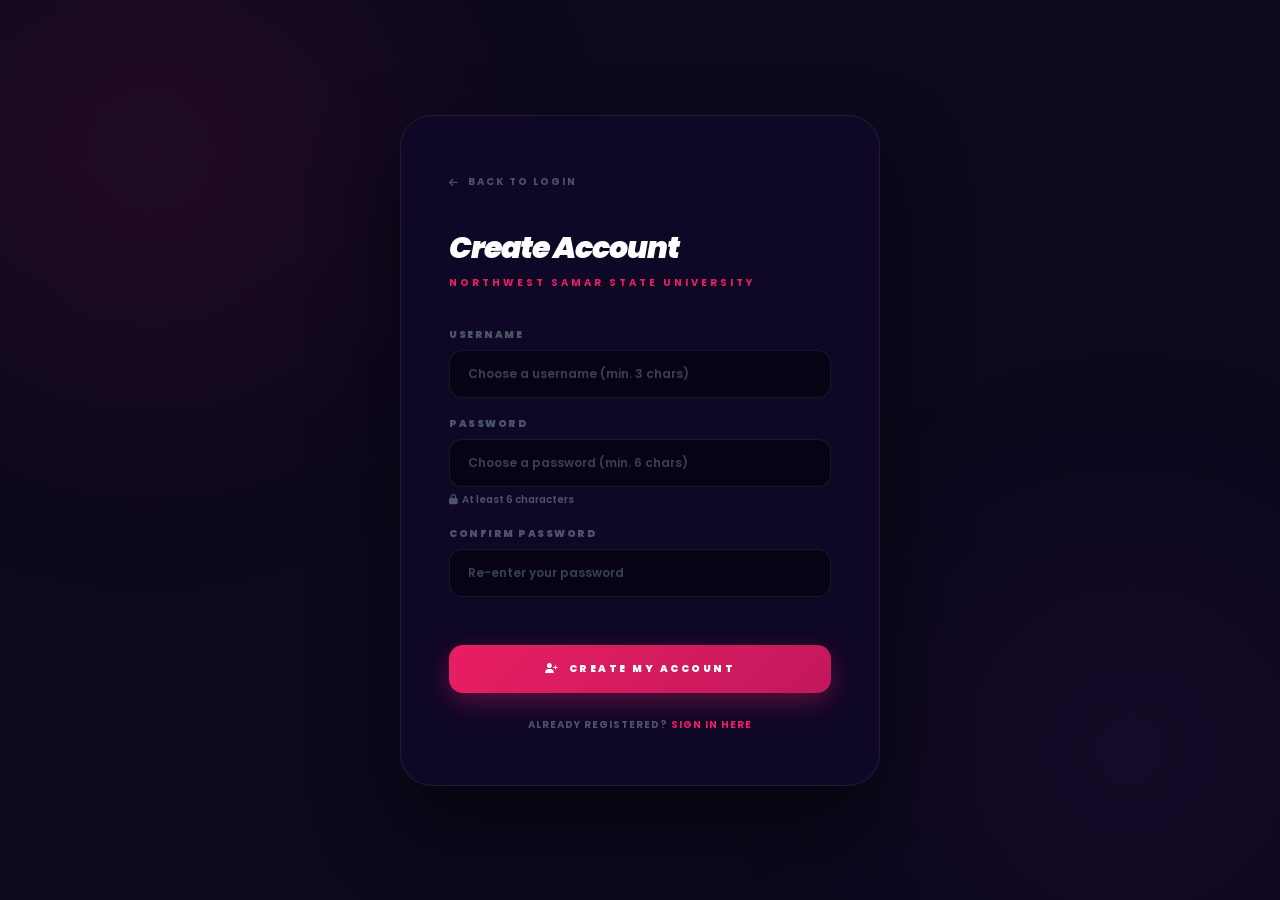
<file: register.html>
<!DOCTYPE html>
<html lang="en">
<head>
    <meta charset="UTF-8">
    <meta name="viewport" content="width=device-width, initial-scale=1.0">
    <title>Register — FRES Web Portal</title>
    <link href="https://fonts.googleapis.com/css2?family=Poppins:ital,wght@0,400;0,600;0,700;0,800;0,900;1,900&display=swap" rel="stylesheet">
    <link rel="stylesheet" href="https://cdnjs.cloudflare.com/ajax/libs/font-awesome/6.5.0/css/all.min.css">
    <style>
        :root { --accent:#e91e63; --accent2:#7b1fa2; --bg:#0d091e; --border:rgba(255,255,255,0.08); }
        *,*::before,*::after{box-sizing:border-box;margin:0;padding:0;}
        body{font-family:'Poppins',sans-serif;background:var(--bg);color:#fff;min-height:100vh;display:flex;align-items:center;justify-content:center;padding:40px 20px;position:relative;overflow:hidden;}
        body::before{content:'';position:fixed;width:700px;height:700px;border-radius:50%;background:radial-gradient(circle,rgba(233,30,99,0.12),transparent 70%);top:-200px;left:-200px;filter:blur(100px);pointer-events:none;}
        body::after{content:'';position:fixed;width:600px;height:600px;border-radius:50%;background:radial-gradient(circle,rgba(123,31,162,0.12),transparent 70%);bottom:-150px;right:-150px;filter:blur(100px);pointer-events:none;}

        .card{
            position:relative;z-index:1;
            width:100%;max-width:480px;
            background:rgba(16,8,40,0.95);
            border:1px solid var(--border); border-radius:32px;
            padding:52px 48px;
            box-shadow:0 40px 80px rgba(0,0,0,0.6);
        }
        .back-link{display:inline-flex;align-items:center;gap:8px;font-size:10px;font-weight:700;text-transform:uppercase;letter-spacing:2px;color:#4b5563;text-decoration:none;margin-bottom:36px;transition:color 0.2s;}
        .back-link:hover{color:var(--accent);}
        h2{font-size:30px;font-weight:900;font-style:italic;letter-spacing:-1px;margin-bottom:4px;}
        .sub{font-size:10px;font-weight:700;color:var(--accent);text-transform:uppercase;letter-spacing:3px;margin-bottom:36px;}
        .field{margin-bottom:18px;}
        .field label{display:block;font-size:10px;font-weight:900;color:#4b5563;text-transform:uppercase;letter-spacing:1.5px;margin-bottom:7px;}
        .field input{
            width:100%;background:rgba(0,0,0,0.45);border:1px solid var(--border);
            border-radius:13px;padding:14px 18px;
            color:white;font-family:'Poppins',sans-serif;font-size:12px;font-weight:600;
            outline:none;transition:border 0.2s,box-shadow 0.2s;
        }
        .field input:focus{border-color:var(--accent);box-shadow:0 0 0 3px rgba(233,30,99,0.15);}
        .field input::placeholder{color:#374151;}
        .hint{font-size:10px;color:#4b5563;font-weight:600;margin-top:5px;}
        .msg{font-size:11px;font-weight:700;min-height:18px;text-align:center;margin:8px 0;border-radius:8px;padding:0 6px;}
        .msg.error{color:#f87171;}
        .msg.success{color:#34d399;}
        .btn{
            width:100%;padding:16px;margin-top:4px;
            background:linear-gradient(135deg,var(--accent),#c2185b);
            border:none;border-radius:14px;
            font-family:'Poppins',sans-serif;font-size:10px;font-weight:900;
            text-transform:uppercase;letter-spacing:2.5px;color:white;
            cursor:pointer;box-shadow:0 8px 24px rgba(233,30,99,0.35);
            transition:all 0.2s;
        }
        .btn:hover:not(:disabled){transform:scale(1.02);}
        .btn:disabled{opacity:0.6;cursor:not-allowed;transform:none;}
        .login-link{text-align:center;font-size:10px;color:#4b5563;font-weight:700;text-transform:uppercase;letter-spacing:1px;margin-top:24px;}
        .login-link a{color:var(--accent);text-decoration:none;}
        .login-link a:hover{text-decoration:underline;}
        @keyframes spin{to{transform:rotate(360deg);}}
        .fa-spin{animation:spin 0.8s linear infinite;}
    </style>
</head>
<body>
    <div class="card">
        <a href="index.html" class="back-link"><i class="fas fa-arrow-left"></i>Back to Login</a>
        <h2>Create Account</h2>
        <p class="sub">Northwest Samar State University</p>

        <div class="field">
            <label>Username</label>
            <input type="text" id="regUser" placeholder="Choose a username (min. 3 chars)" autocomplete="username">
        </div>
        <div class="field">
            <label>Password</label>
            <input type="password" id="regPass" placeholder="Choose a password (min. 6 chars)" autocomplete="new-password">
            <div class="hint"><i class="fas fa-lock" style="margin-right:4px;"></i>At least 6 characters</div>
        </div>
        <div class="field">
            <label>Confirm Password</label>
            <input type="password" id="regPass2" placeholder="Re-enter your password" autocomplete="new-password">
        </div>

        <p id="regMsg" class="msg"></p>

        <button id="registerBtn" class="btn">
            <i class="fas fa-user-plus" style="margin-right:8px;"></i>Create My Account
        </button>

        <p class="login-link">Already registered? <a href="index.html">Sign In Here</a></p>
    </div>

    <script type="module">
        import { apiRequest } from './core/api.js';

        const showMsg = (text, type = 'error') => {
            const el = document.getElementById('regMsg');
            el.textContent = text;
            el.className = `msg ${type}`;
        };

        document.getElementById('registerBtn')?.addEventListener('click', async () => {
            const username = document.getElementById('regUser').value.trim();
            const password = document.getElementById('regPass').value;
            const confirm  = document.getElementById('regPass2').value;
            const btn      = document.getElementById('registerBtn');

            showMsg('');

            if (!username || !password || !confirm) return showMsg('Please fill in all fields.');
            if (username.length < 3)  return showMsg('Username must be at least 3 characters.');
            if (password.length < 6)  return showMsg('Password must be at least 6 characters.');
            if (password !== confirm)  return showMsg('Passwords do not match.');

            btn.disabled = true;
            btn.innerHTML = '<i class="fas fa-spinner fa-spin" style="margin-right:8px;"></i>Creating Account…';

            try {
                await apiRequest('/users/register', 'POST', { username, password });
                showMsg('Account created! Redirecting to login…', 'success');
                setTimeout(() => window.location.href = 'index.html', 1800);
            } catch (err) {
                showMsg(err.message || 'Registration failed.');
                btn.disabled = false;
                btn.innerHTML = '<i class="fas fa-user-plus" style="margin-right:8px;"></i>Create My Account';
            }
        });

        ['regUser','regPass','regPass2'].forEach(id => {
            document.getElementById(id)?.addEventListener('keydown', e => {
                if (e.key === 'Enter') document.getElementById('registerBtn').click();
            });
        });
    </script>
</body>
</html>
</file>
